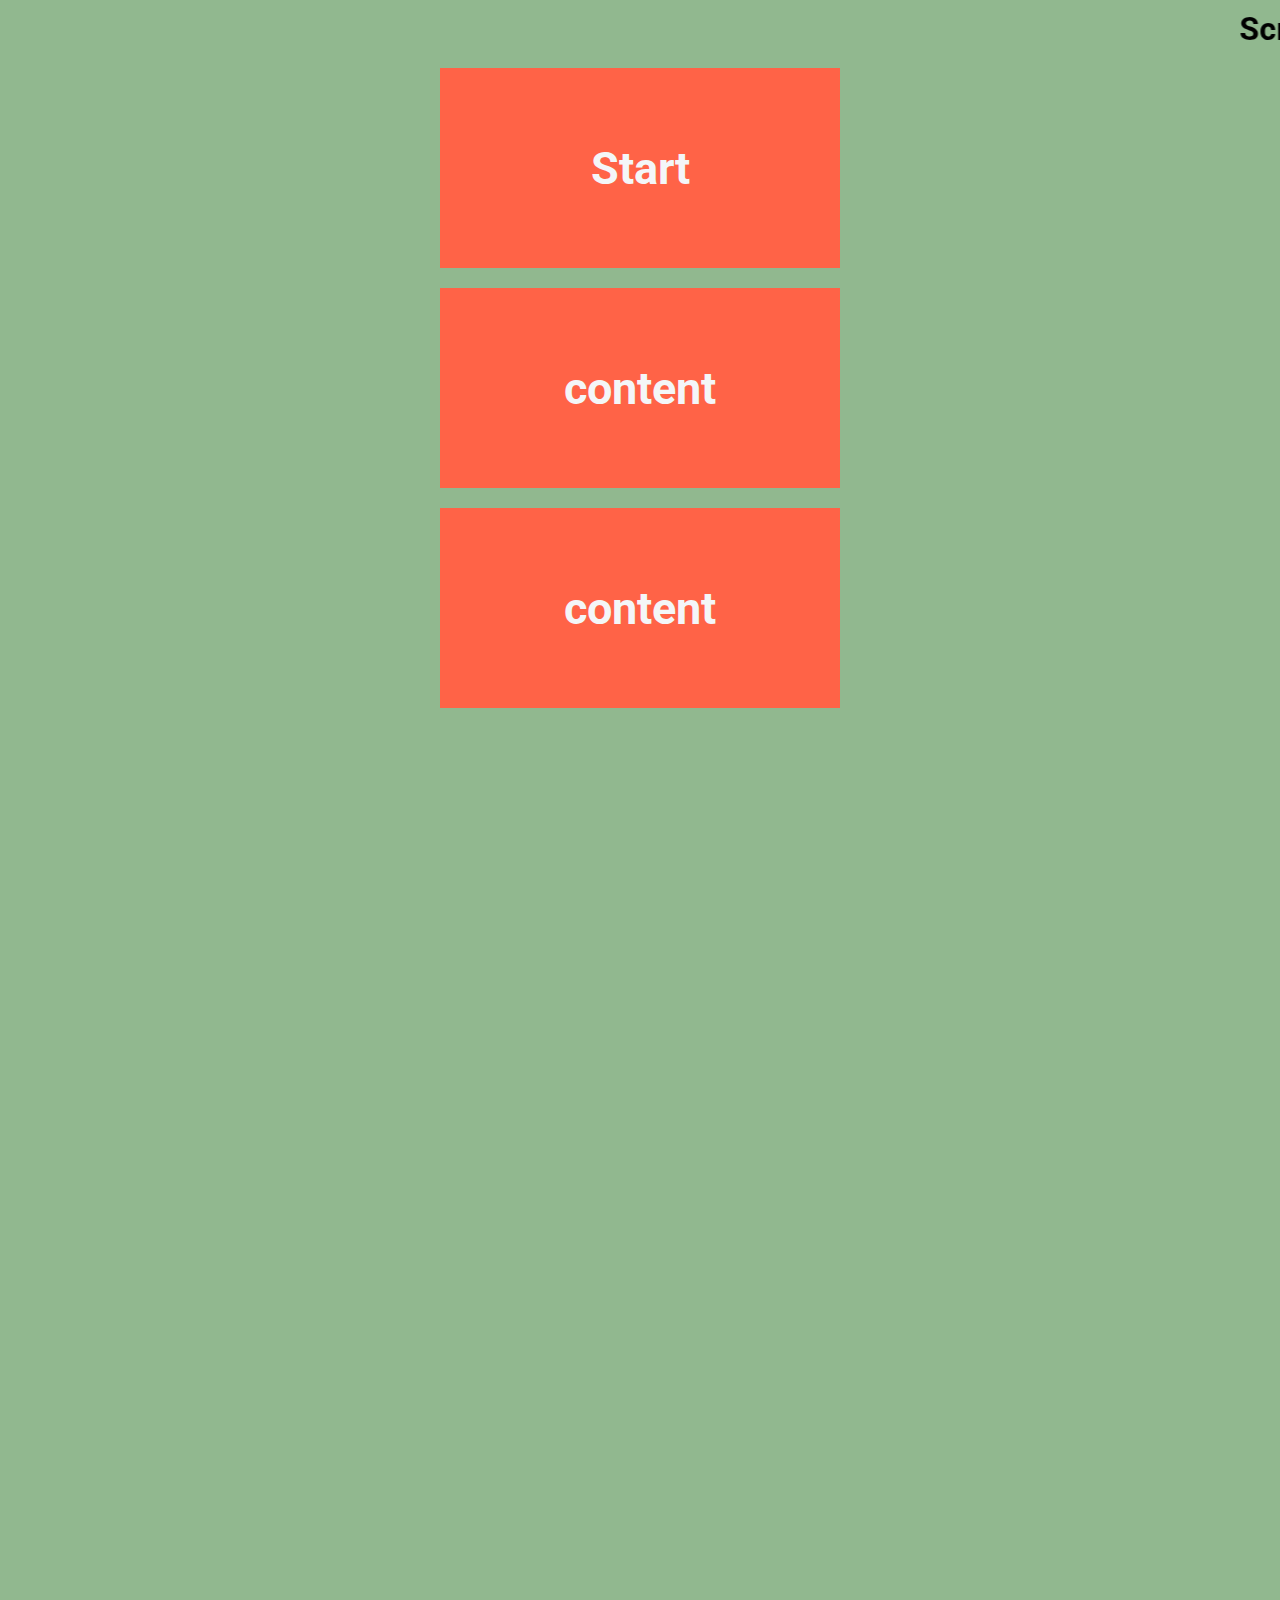
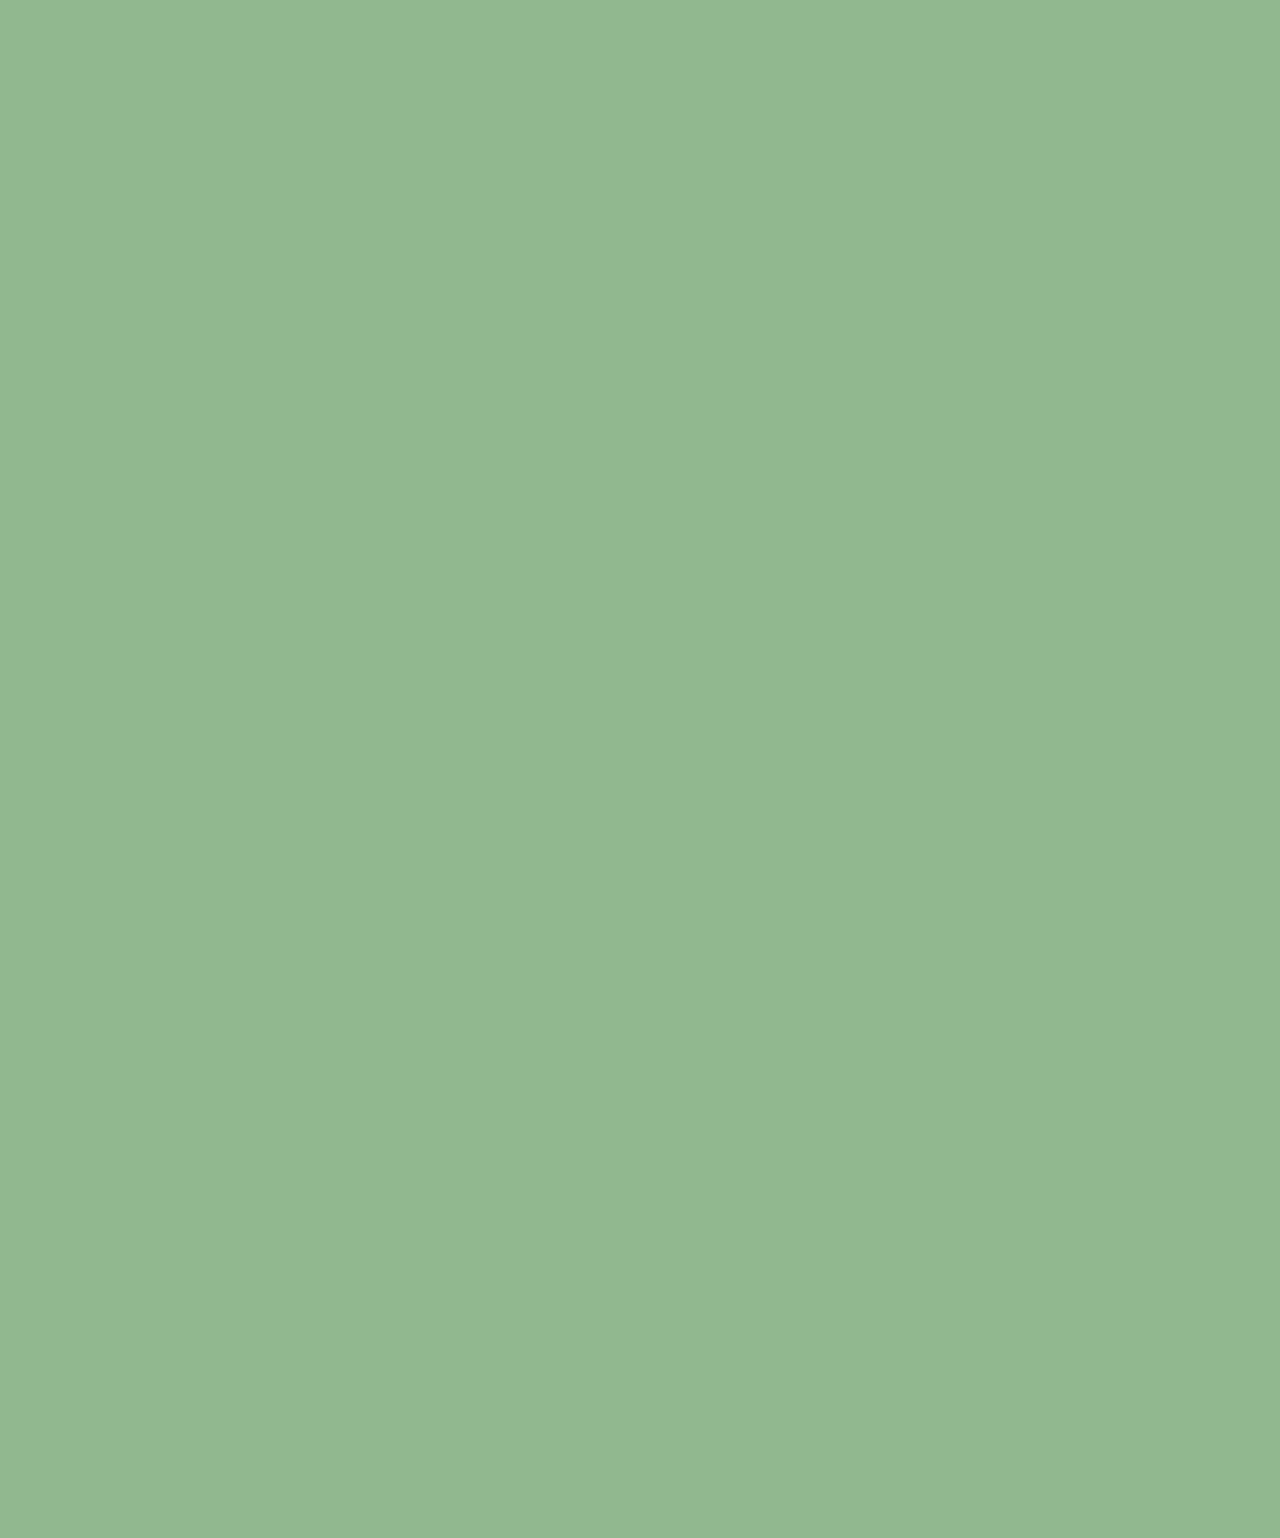
<file: index.html>
<!DOCTYPE html>
<html lang="en">
<head>
    <meta charset="UTF-8">
    <meta name="viewport" content="width=device-width, initial-scale=1.0">
    <title>Document</title>
    <link rel="stylesheet" href="style.css">
</head>
<body>
    <marquee behavior="" direction=""><h1>Scroll Animation</h1></marquee>
    
    <div class="box"><h2>Start</h2></div>
    <div class="box"><h2>content</h2></div>
    <div class="box"><h2>content</h2></div>
    <div class="box"><h2>content</h2></div>
    <div class="box"><h2>content</h2></div>
    <div class="box"><h2>content</h2></div>
    <div class="box"><h2>content</h2></div>
    <div class="box"><h2>content</h2></div>
    <div class="box"><h2>content</h2></div>
    <div class="box"><h2>content</h2></div>
    <div class="box"><h2>content</h2></div>
    <div class="box"><h2>content</h2></div>
    <div class="box"><h2>content</h2></div>
    <div class="box"><h2>The End</h2></div>

    <script>
        let boxes = document.querySelectorAll('.box')
        window.addEventListener('scroll',checkbox)
        checkbox()
        function checkbox(){
            let triggerBottom = window.innerHeight / 5 * 4
            boxes.forEach(box =>{
                let boxTop = box.getBoundingClientRect().top
                if(boxTop < triggerBottom){
                    box.classList.add('show')
                }
                else{
                    box.classList.remove('show')
                }

            })
        }

    </script>
    
</body>
</html>
</file>
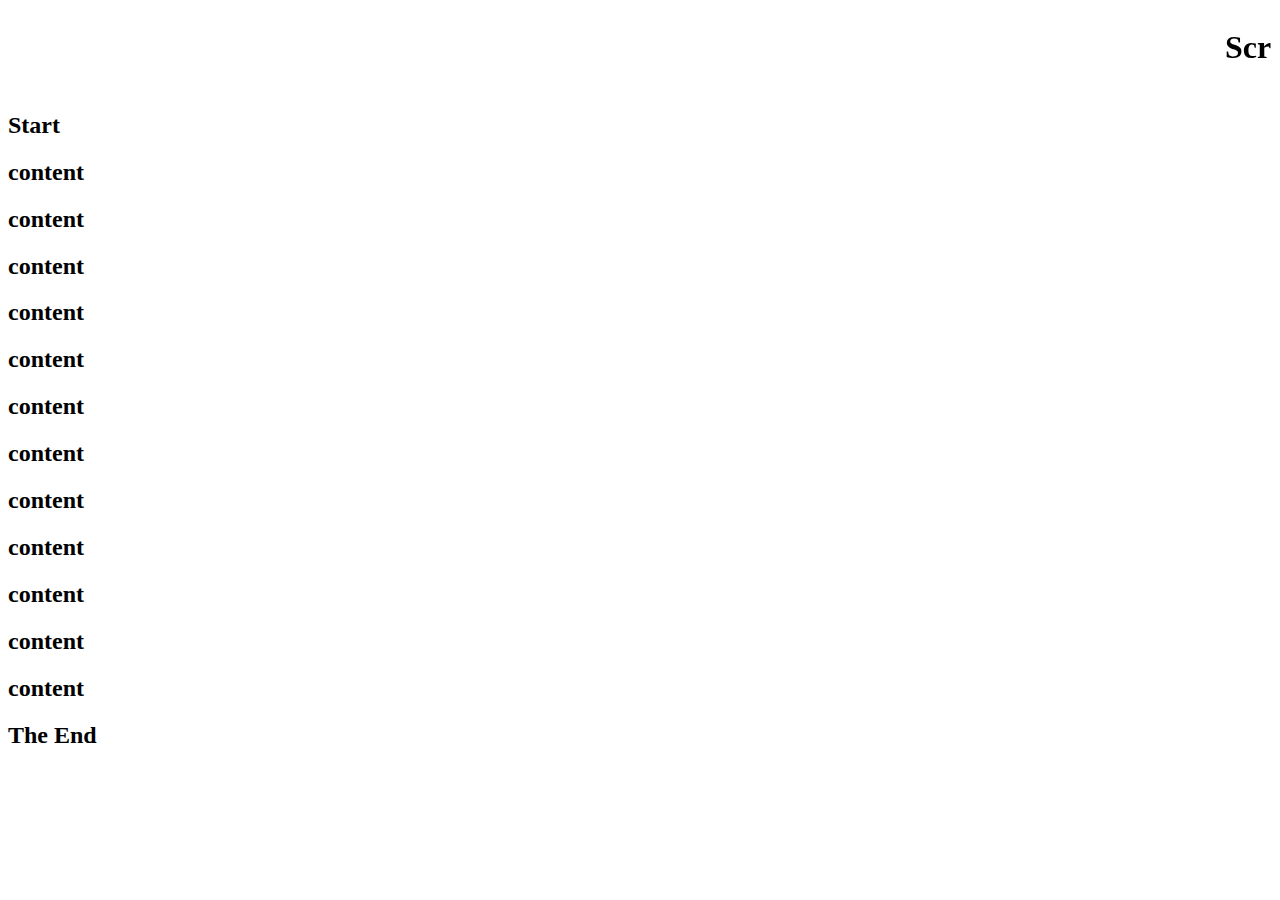
<file: Scorl animation.html>
<!DOCTYPE html>
<html lang="en">
<head>
    <meta charset="UTF-8">
    <meta name="viewport" content="width=device-width, initial-scale=1.0">
    <title>Document</title>
    <link rel="stylesheet" href="C:\Users\Nadim Mostofa\Desktop\Project\style9.css">
</head>
<body>
    <marquee behavior="" direction=""><h1>Scroll Animation</h1></marquee>
    
    <div class="box"><h2>Start</h2></div>
    <div class="box"><h2>content</h2></div>
    <div class="box"><h2>content</h2></div>
    <div class="box"><h2>content</h2></div>
    <div class="box"><h2>content</h2></div>
    <div class="box"><h2>content</h2></div>
    <div class="box"><h2>content</h2></div>
    <div class="box"><h2>content</h2></div>
    <div class="box"><h2>content</h2></div>
    <div class="box"><h2>content</h2></div>
    <div class="box"><h2>content</h2></div>
    <div class="box"><h2>content</h2></div>
    <div class="box"><h2>content</h2></div>
    <div class="box"><h2>The End</h2></div>

    <script>
        let boxes = document.querySelectorAll('.box')
        window.addEventListener('scroll',checkbox)
        checkbox()
        function checkbox(){
            let triggerBottom = window.innerHeight / 5 * 4
            boxes.forEach(box =>{
                let boxTop = box.getBoundingClientRect().top
                if(boxTop < triggerBottom){
                    box.classList.add('show')
                }
                else{
                    box.classList.remove('show')
                }

            })
        }

    </script>
    
</body>
</html>
</file>
<file: style.css>
@import url('https://fonts.googleapis.com/css2?family=Roboto:wght@400;700&display=swap');

* {
  box-sizing: border-box;
}

body {
  background-color: rgb(145, 184, 143);
  font-family: 'Roboto', sans-serif;
  display: flex;
  flex-direction: column;
  align-items: center;
  justify-content: center;
  margin: 0;
  overflow-x: hidden;
}

h1 {
  margin: 10px;
}

.box{
    background-color: tomato;
    color: rgb(244, 246, 248);
    display: flex;
    align-items: center;
    justify-content: center;
    width: 400px;
    height: 200px;
    margin: 10px;
    transform: translateX(400%);
    transition: transform 0.5s ease;
}

.box:nth-of-type(even){
    transform: translateX(-400%);
}

.box.show{
    transform: translateX(0);
}
.box h2 {
  font-size: 45px;
}
.box h2:hover{
    color: skyblue;
}
.box:hover{
    border-radius: 20px;
    border: 2px solid rgb(88, 86, 85);
}
</file>
